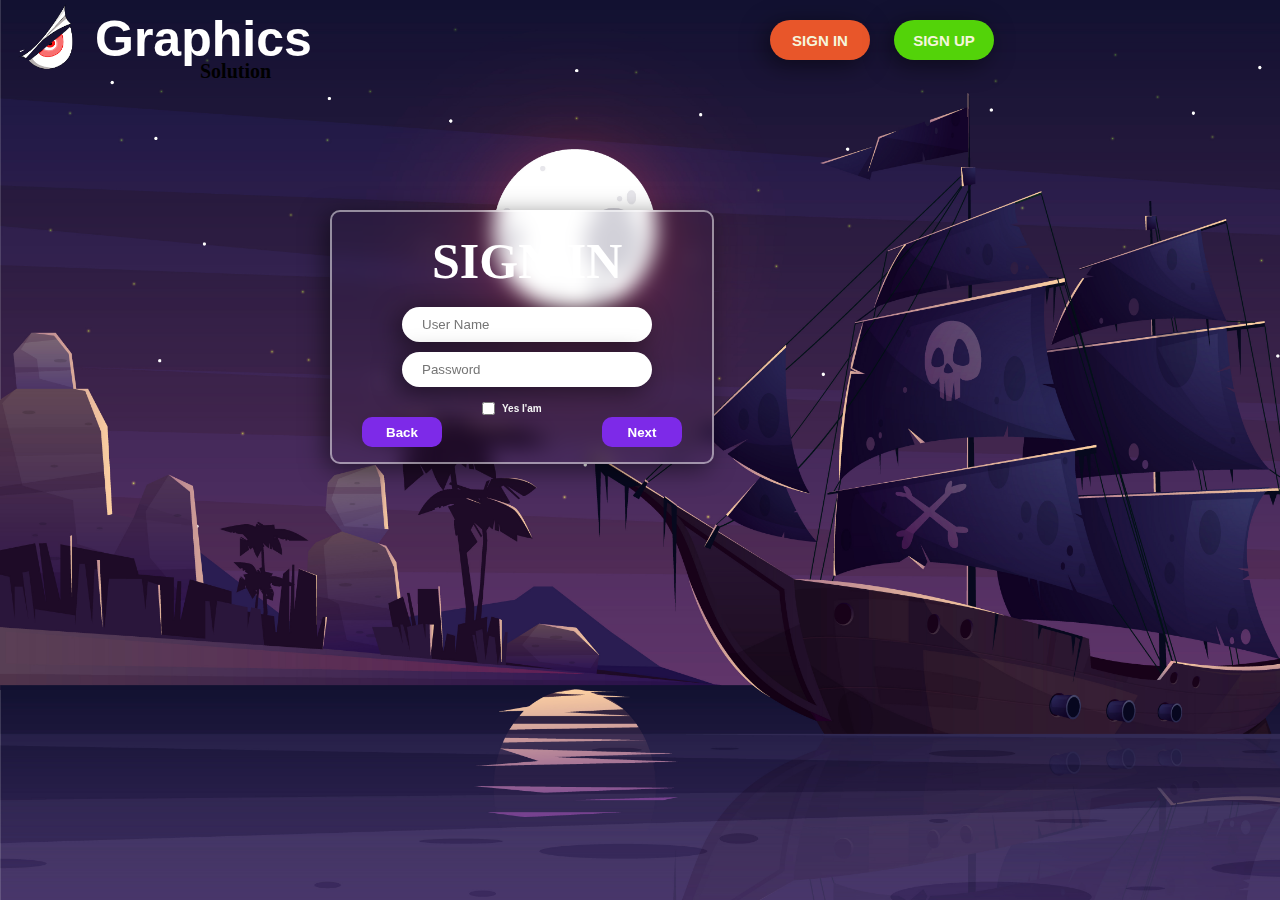
<file: index.html>
<html>

<head>
    <title> Nadun</title>
    <link icon rel="icon" href="logo png.png" />
    <link rel="stylesheet" href="style.css" />
    <link rel="stylesheet" href="font.css" />
</head>

<body class="body">
    <div class="background">
        <div>
            <div class="box">


                <div class="button">
                    <a href="#"> <button class="b1">
                            SIGN IN
                        </button></a>
                    <a href="#"><button class="b2">
                            SIGN UP
                        </button></a>
                </div>
                <div>
                    <img src="logo png.png" class="logo" />
                    <h1 class="my_name01">Graphics </h1>
                    <h1 class="my_name02">Solution</h1>
                </div>

                <div class="log_box">
                    <div>
                        <h1 class="name">SIGN IN</h1>
                        <h2 class="yes">Yes I'am</h2>

                    </div>
                    <div>
                        <input type="User Name" placeholder="User Name" class="username">
                        <input type="password" placeholder="Password" class="password">
                        <input type="checkbox" placeholder="Yes' I am" class="checkbox">

                    </div>
                    <div class="nextb">
                        <a href="New folder/index02.html"><button class="bb">Back</button></a>
                        <button onclick="m();" class="nb">Next</button>
                    </div>
                </div>
            </div>
        </div>
    </div>
    <script src="script.js"></script>
</body>

</html>
</file>
<file: style.css>
.body {
    margin: 0px;
    position: absolute;
}

.background {
    width: 100vw;
    height: 100vh;
    background-image: url(1300.jpg);
    background-size: cover;
    position: absolute;

}

.button {
    margin-top: 20px;
    margin-bottom: 250px;
    margin-left: 770px;

}


.b1 {
    width: 100px;
    height: 40px;
    border-radius: 50px;
    background-color: #e8562a;
    font-weight: bold;
    font-size: 15px;
    border-style: none;
    cursor: pointer;
    box-shadow: -5px 5px 25px rgba(0, 0, 0, 0.5);
    color: beige;

}

.b2 {
    width: 100px;
    height: 40px;
    border-radius: 50px;
    margin-left: 20px;
    background-color: #53d309;
    font-weight: bold;
    border-style: none;
    cursor: pointer;
    box-shadow: -5px 5px 25px rgba(0, 0, 0, 0.5);
    color: beige;

    font-size: 15px;


}

.b1:active {
    transform: scale(0.90);
}

.b2:active {
    transform: scale(0.90);

    /**/
}

.logo {
    position: absolute;
    width: 100px;
    margin-top: -320px;
    margin-bottom: 100px;



}

/*.box{
    position: absolute;
    width: 50px;
    height: 50px;
    background-color: red;
    
   
}*/

.log_box {
    width: 380px;
    height: 250px;
    background-color: transparent;
    backdrop-filter: blur(10px);
    margin-top: -100px;
    margin-left: 330px;
    border-radius: 10px;
    border: 2px solid rgba(255, 255, 255, .5);
    box-shadow: -5px 5px 25px rgba(0, 0, 0, 0.5);

}

.username {
    width: 250px;
    height: 35px;
    margin-left: 70px;
    margin-top: 95px;
    border-radius: 50px;
    position: absolute;
    padding-left: 20px;
    outline: none;
    border: none;
    box-shadow: -5px 5px 25px rgba(0, 0, 0, .5);

}

.password {
    width: 250px;
    height: 35px;
    border-radius: 50px;
    outline: none;
    border: none;
    padding-left: 20px;
    margin-left: 70px;
    margin-top: 140px;
    box-shadow: -5px 5px 25px rgba(0, 0, 0, .5);
    position: absolute;
}

.checkbox {

    position: absolute;
    margin-top: 190px;
    margin-left: 150px;
}

.nextb {
    margin-left: 110px;
    margin-top: 205px;

}


.bb {
    width: 80px;
    height: 30px;
    margin-right: 80px;
    margin-left: -80px;
    position: absolute;
    border-radius: 10px;
    border: none;
    font-weight: 600;
    color: white;
    background-color: #7d2ae8;

}

.nb {
    width: 80px;
    height: 30px;
    margin-left: 160px;
    position: absolute;
    border-radius: 10px;
    border: none;
    color: white;
    background-color: #7d2ae8;
    font-weight: 600;




}

.bb:active {
    transform: scale(.90);
}

.nb:active {
    transform: scale(.90);
}



.name {
    position: absolute;
    margin-left: 100px;
    font-size: 50px;
    margin-top: 20px;
    color: rgb(255, 255, 255);
    outline: rgb(0, 0, 0);
    stroke: 10px;



}

.yes {
    position: absolute;
    font-size: 10px;
    margin-top: 191px;
    margin-left: 170px;
    font-family: Arial, Helvetica, sans-serif;
    color: rgb(255, 255, 255);
}


.my_name01 {
    position: absolute;
    font-size: 50px;
    margin-top: -300px;
    margin-left: 95px;
    font-family: 'Gill Sans', 'Gill Sans MT', Calibri, 'Trebuchet MS', sans-serif;
    font-weight: 1500;
    color: white;


}


.my_name02 {
    position: absolute;
    font-size: 20px;
    margin-top: -250px;
    margin-left: 200px;
    font-family: cursive;
    color: rgb(0, 0, 0);


}
</file>
<file: font.css>
@font-face {
    font-family: Gotham SSm;
    font-weight: 700;
    font-display: swap;
    font-style: normal;
    src: url(https://cdn-design.tesla.com/tds-fonts/x/woff2/GothamSSm-Bold_Web.woff2) format("woff2")
}

@font-face {
    font-family: Gotham SSm;
    font-weight: 500;
    font-display: swap;
    font-style: normal;
    src: url(https://cdn-design.tesla.com/tds-fonts/x/woff2/GothamSSm-Medium_Web.woff2) format("woff2")
}

@font-face {
    font-family: Gotham SSm;
    font-weight: 400;
    font-display: swap;
    font-style: normal;
    src: url(https://cdn-design.tesla.com/tds-fonts/x/woff2/GothamSSm-Book_Web.woff2) format("woff2")
}

@font-face {
    font-family: Gotham SSm;
    font-weight: 300;
    font-display: swap;
    font-style: normal;
    src: url(https://cdn-design.tesla.com/tds-fonts/x/woff2/GothamSSm-Light_Web.woff2) format("woff2")
}

@font-face {
    font-family: Gotham SSm;
    font-weight: 200;
    font-display: swap;
    font-style: normal;
    src: url(https://cdn-design.tesla.com/tds-fonts/x/woff2/GothamSSm-XLight_Web.woff2) format("woff2")
}
</file>
